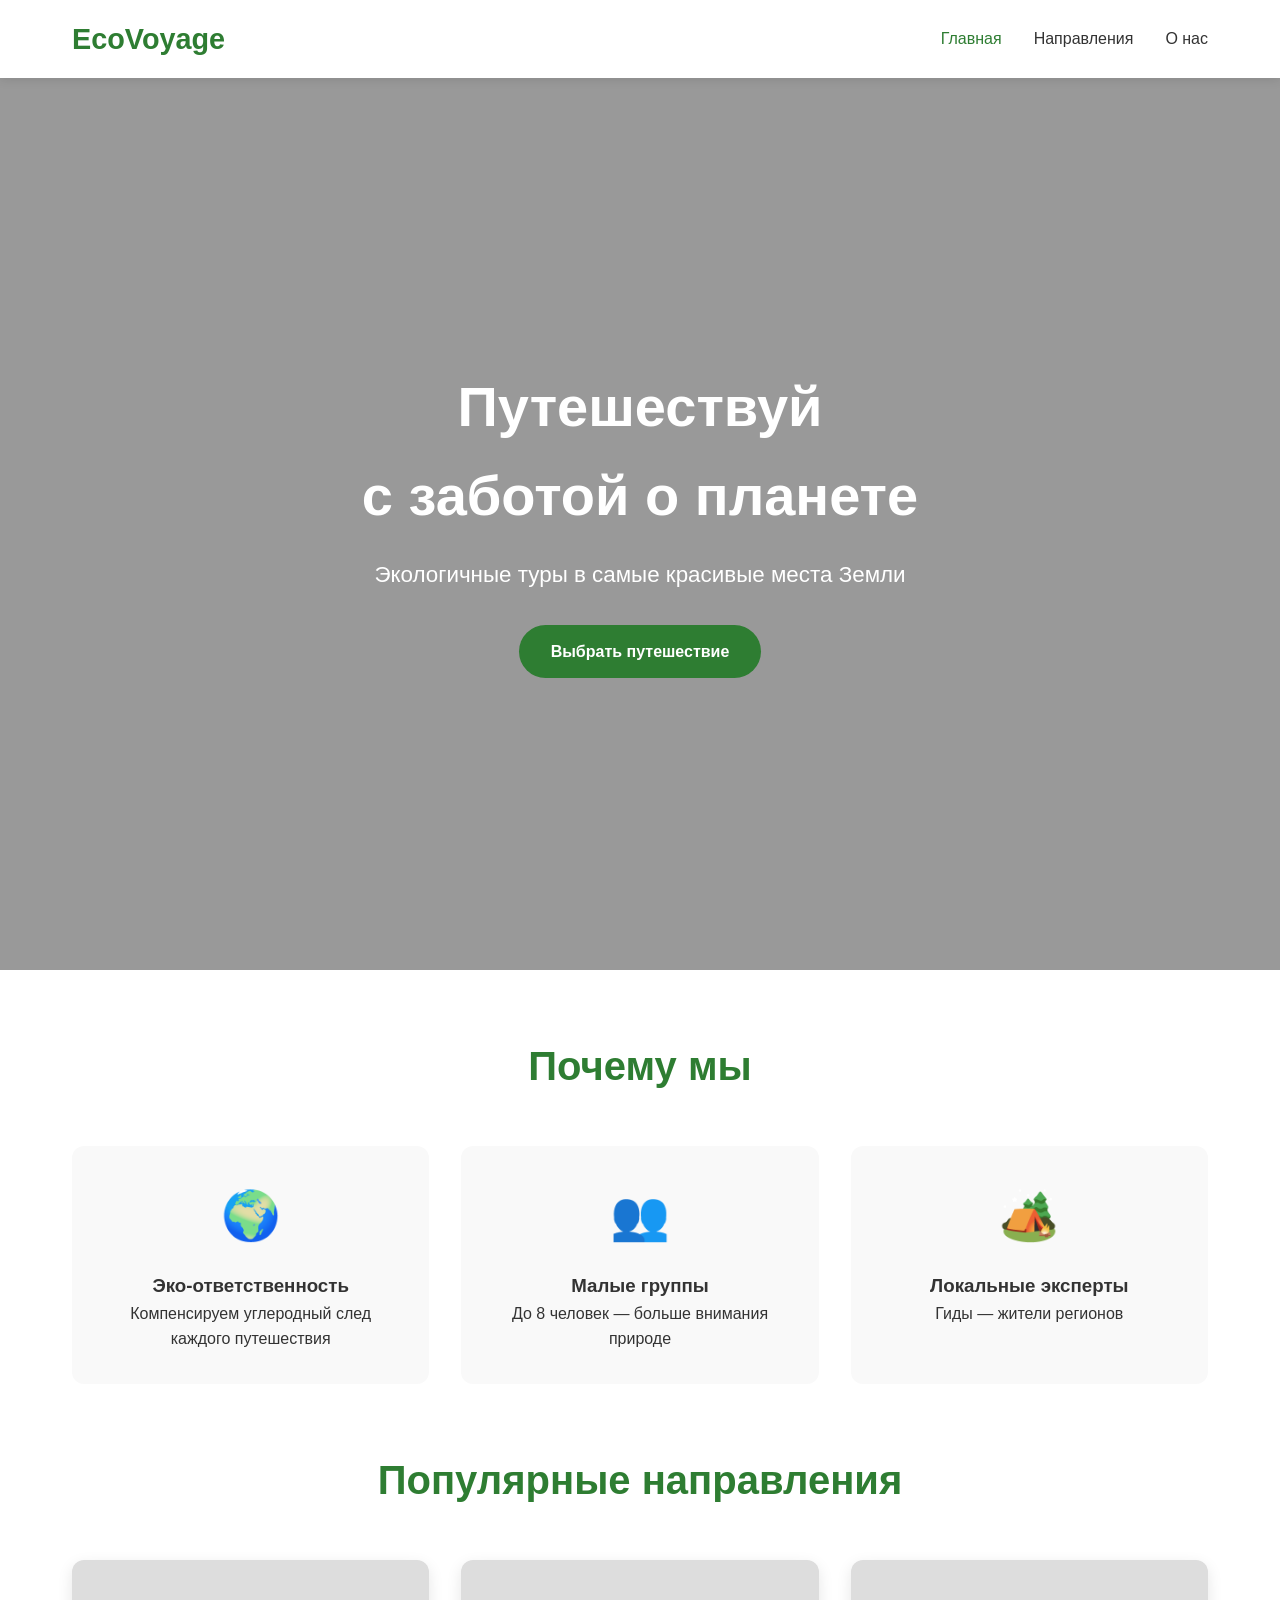
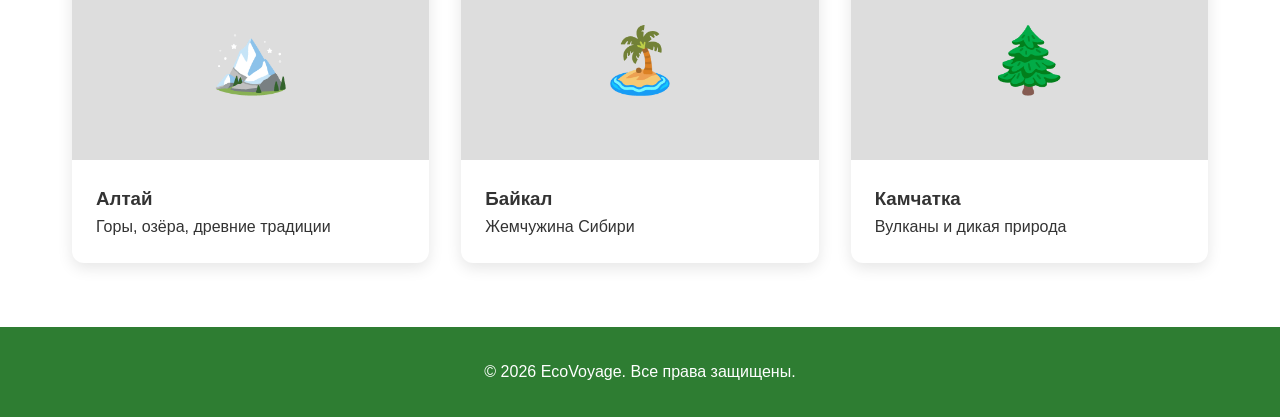
<file: index.html>
<!DOCTYPE html>
<html lang="ru">
<head>
    <meta charset="UTF-8">
    <meta name="viewport" content="width=device-width, initial-scale=1.0">
    <title>EcoVoyage — Экотуризм</title>
    <link rel="stylesheet" href="assets/css/style.css">
    <link rel="stylesheet" href="https://cdnjs.cloudflare.com/ajax/libs/font-awesome/6.5.0/css/all.min.css">
</head>
<body>
    <!-- Header -->
    <header class="header">
        <div class="header__container">
            <div class="header__logo">EcoVoyage</div>
            <nav class="header__nav">
                <a href="index.html" class="header__link header__link--active">Главная</a>
                <a href="destinations.html" class="header__link">Направления</a>
                <a href="about.html" class="header__link">О нас</a>
            </nav>
        </div>
    </header>

    <!-- Hero -->
    <section class="hero">
        <div class="hero__content">
            <h1 class="hero__title">Путешествуй<br>с заботой о планете</h1>
            <p class="hero__subtitle">Экологичные туры в самые красивые места Земли</p>
            <a href="destinations.html" class="btn btn--primary">Выбрать путешествие</a>
        </div>
    </section>

    <!-- Benefits -->
    <section class="benefits">
        <div class="container">
            <h2 class="section-title">Почему мы</h2>
            <div class="benefits__grid">
                <div class="benefit">
                    <div class="benefit__icon">🌍</div>
                    <h3 class="benefit__title">Эко-ответственность</h3>
                    <p class="benefit__text">Компенсируем углеродный след каждого путешествия</p>
                </div>
                <div class="benefit">
                    <div class="benefit__icon">👥</div>
                    <h3 class="benefit__title">Малые группы</h3>
                    <p class="benefit__text">До 8 человек — больше внимания природе</p>
                </div>
                <div class="benefit">
                    <div class="benefit__icon">🏕️</div>
                    <h3 class="benefit__title">Локальные эксперты</h3>
                    <p class="benefit__text">Гиды — жители регионов</p>
                </div>
            </div>
        </div>
    </section>

    <!-- Popular destinations preview -->
    <section class="popular">
        <div class="container">
            <h2 class="section-title">Популярные направления</h2>
            <div class="popular__cards">
                <a href="destinations.html" class="card">
                    <div class="card__image">🏔️</div>
                    <div class="card__content">
                        <h3 class="card__title">Алтай</h3>
                        <p class="card__text">Горы, озёра, древние традиции</p>
                    </div>
                </a>
                <a href="destinations.html" class="card">
                    <div class="card__image">🏝️</div>
                    <div class="card__content">
                        <h3 class="card__title">Байкал</h3>
                        <p class="card__text">Жемчужина Сибири</p>
                    </div>
                </a>
                <a href="destinations.html" class="card">
                    <div class="card__image">🌲</div>
                    <div class="card__content">
                        <h3 class="card__title">Камчатка</h3>
                        <p class="card__text">Вулканы и дикая природа</p>
                    </div>
                </a>
            </div>
        </div>
    </section>

    <footer class="footer">
        <div class="container">
            <p>&copy; 2026 EcoVoyage. Все права защищены.</p>
        </div>
    </footer>

</body>
</html>
</file>
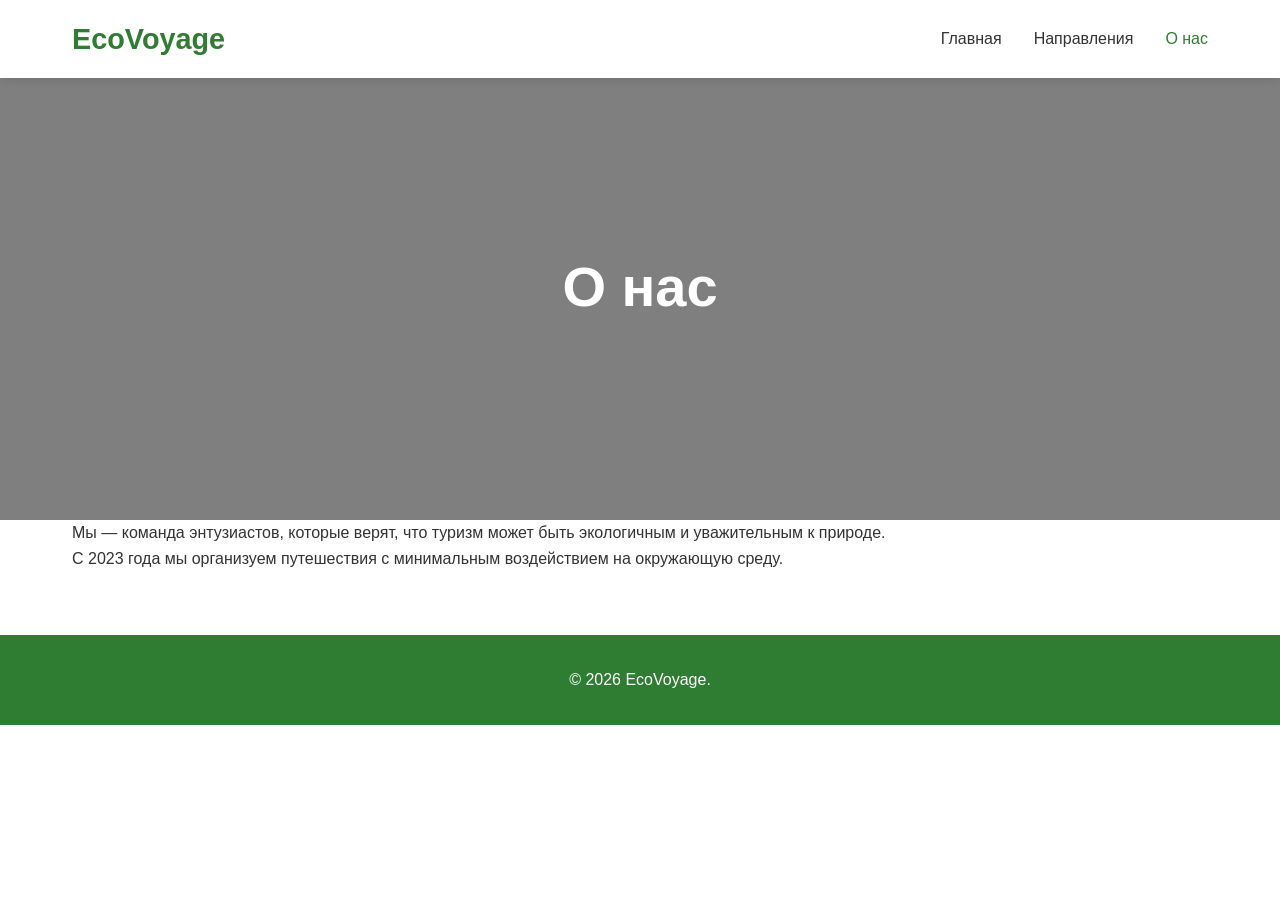
<file: about.html>
<!DOCTYPE html>
<html lang="ru">
<head>
    <meta charset="UTF-8">
    <meta name="viewport" content="width=device-width, initial-scale=1.0">
    <title>О нас — EcoVoyage</title>
    <link rel="stylesheet" href="assets/css/style.css">
</head>
<body>
    <header class="header">
        <div class="header__container">
            <div class="header__logo">EcoVoyage</div>
            <nav class="header__nav">
                <a href="index.html" class="header__link">Главная</a>
                <a href="destinations.html" class="header__link">Направления</a>
                <a href="about.html" class="header__link header__link--active">О нас</a>
            </nav>
        </div>
    </header>

    <section class="hero hero--small">
        <div class="hero__content">
            <h1 class="hero__title">О нас</h1>
        </div>
    </section>

    <section class="about">
        <div class="container">
            <p class="about__text">Мы — команда энтузиастов, которые верят, что туризм может быть экологичным и уважительным к природе.</p>
            <p class="about__text">С 2023 года мы организуем путешествия с минимальным воздействием на окружающую среду.</p>
        </div>
    </section>

    <footer class="footer">
        <div class="container">
            <p>&copy; 2026 EcoVoyage.</p>
        </div>
    </footer>
</body>
</html>
</file>
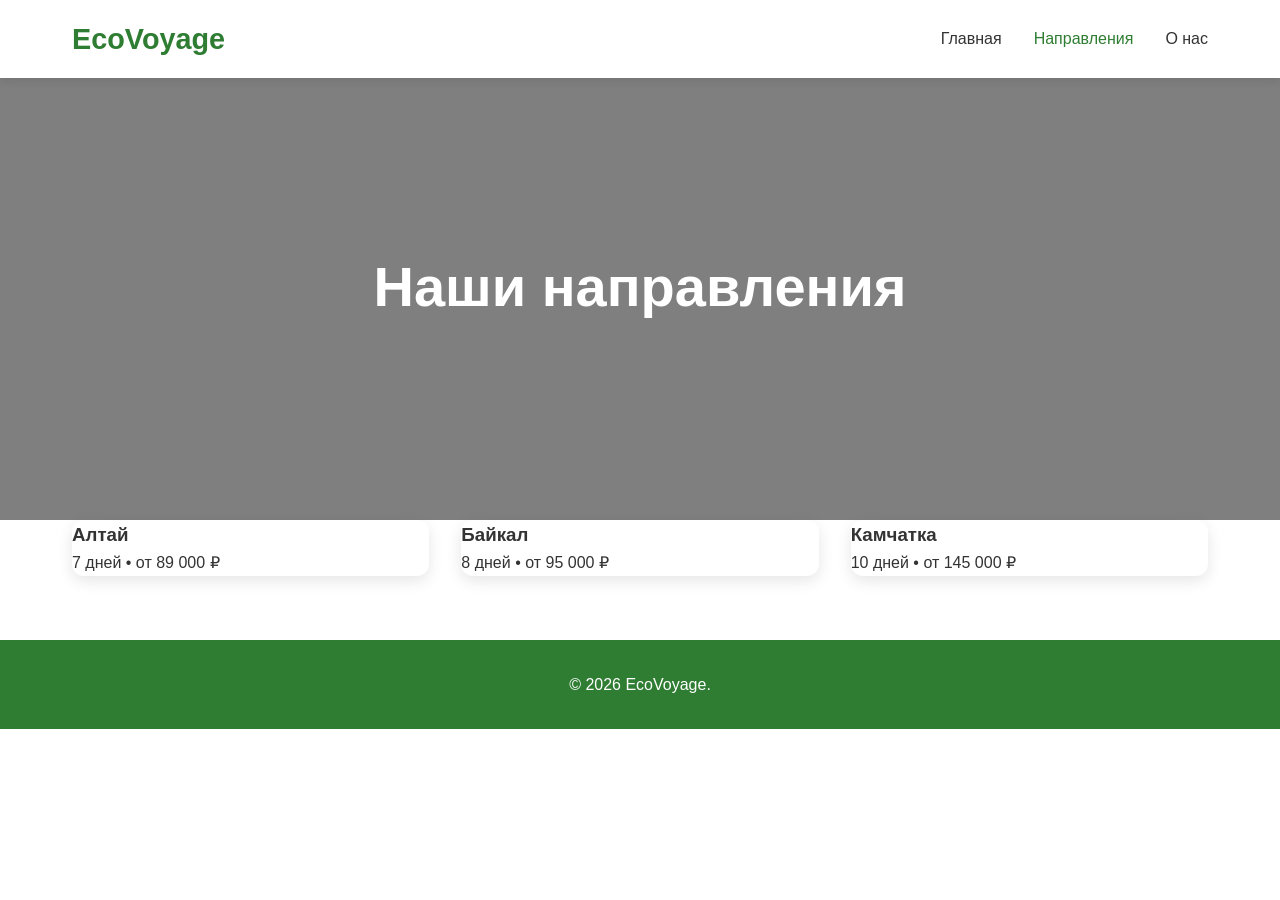
<file: destinations.html>
<!DOCTYPE html>
<html lang="ru">
<head>
    <meta charset="UTF-8">
    <meta name="viewport" content="width=device-width, initial-scale=1.0">
    <title>Направления — EcoVoyage</title>
    <link rel="stylesheet" href="assets/css/style.css">
    <link rel="stylesheet" href="https://cdnjs.cloudflare.com/ajax/libs/font-awesome/6.5.0/css/all.min.css">
</head>
<body>
    <header class="header">
        <div class="header__container">
            <div class="header__logo">EcoVoyage</div>
            <nav class="header__nav">
                <a href="index.html" class="header__link">Главная</a>
                <a href="destinations.html" class="header__link header__link--active">Направления</a>
                <a href="about.html" class="header__link">О нас</a>
            </nav>
        </div>
    </header>

    <section class="hero hero--small">
        <div class="hero__content">
            <h1 class="hero__title">Наши направления</h1>
        </div>
    </section>

    <section class="destinations">
        <div class="container">
            <div class="destinations__list">
                <div class="destination-card">
                    <h3>Алтай</h3>
                    <p>7 дней • от 89 000 ₽</p>
                </div>
                <div class="destination-card">
                    <h3>Байкал</h3>
                    <p>8 дней • от 95 000 ₽</p>
                </div>
                <div class="destination-card">
                    <h3>Камчатка</h3>
                    <p>10 дней • от 145 000 ₽</p>
                </div>
            </div>
        </div>
    </section>

    <footer class="footer">
        <div class="container">
            <p>&copy; 2026 EcoVoyage.</p>
        </div>
    </footer>
</body>
</html>
</file>
<file: assets/css/style.css>
* {
    margin: 0;
    padding: 0;
    box-sizing: border-box;
}

body {
    font-family: 'Segoe UI', Tahoma, Geneva, Verdana, sans-serif;
    line-height: 1.6;
    color: #333;
}

/* Header */
.header {
    background: #fff;
    box-shadow: 0 2px 10px rgba(0,0,0,0.1);
    position: fixed;
    width: 100%;
    top: 0;
    z-index: 1000;
}

.header__container {
    max-width: 1200px;
    margin: 0 auto;
    padding: 1rem 2rem;
    display: flex;
    justify-content: space-between;
    align-items: center;
}

.header__logo {
    font-size: 1.8rem;
    font-weight: bold;
    color: #2e7d32;
}

.header__nav {
    display: flex;
    gap: 2rem;
}

.header__link {
    text-decoration: none;
    color: #333;
    font-weight: 500;
    transition: color 0.3s;
}

.header__link:hover,
.header__link--active {
    color: #2e7d32;
}

/* Hero */
.hero {
    height: 100vh;
    background: linear-gradient(rgba(0,0,0,0.4), rgba(0,0,0,0.4)), url('https://source.unsplash.com/random/1920x1080/?nature') center/cover no-repeat;
    display: flex;
    align-items: center;
    justify-content: center;
    text-align: center;
    color: white;
    margin-top: 70px;
}

.hero--small {
    height: 50vh;
    background: linear-gradient(rgba(0,0,0,0.5), rgba(0,0,0,0.5)), url('https://source.unsplash.com/random/1920x1080/?forest') center/cover;
}

.hero__content {
    max-width: 800px;
    padding: 2rem;
}

.hero__title {
    font-size: 3.5rem;
    margin-bottom: 1rem;
}

.hero__subtitle {
    font-size: 1.4rem;
    margin-bottom: 2rem;
}

/* Buttons */
.btn {
    display: inline-block;
    padding: 14px 32px;
    border-radius: 50px;
    text-decoration: none;
    font-weight: 600;
    transition: all 0.3s;
}

.btn--primary {
    background: #2e7d32;
    color: white;
}

.btn--primary:hover {
    background: #1b5e20;
    transform: translateY(-3px);
}

/* Container */
.container {
    max-width: 1200px;
    margin: 0 auto;
    padding: 0 2rem;
}

/* Section Title */
.section-title {
    text-align: center;
    font-size: 2.5rem;
    margin: 4rem 0 3rem;
    color: #2e7d32;
}

/* Benefits */
.benefits__grid {
    display: grid;
    grid-template-columns: repeat(auto-fit, minmax(300px, 1fr));
    gap: 2rem;
}

.benefit {
    text-align: center;
    padding: 2rem;
    background: #f9f9f9;
    border-radius: 12px;
}

.benefit__icon {
    font-size: 3rem;
    margin-bottom: 1rem;
}

/* Cards */
.popular__cards,
.destinations__list {
    display: grid;
    grid-template-columns: repeat(auto-fit, minmax(300px, 1fr));
    gap: 2rem;
}

.card, .destination-card {
    background: white;
    border-radius: 12px;
    overflow: hidden;
    box-shadow: 0 5px 15px rgba(0,0,0,0.1);
    transition: transform 0.3s;
    text-decoration: none;
    color: inherit;
}

.card:hover {
    transform: translateY(-10px);
}

.card__image {
    height: 200px;
    background: #ddd;
    display: flex;
    align-items: center;
    justify-content: center;
    font-size: 4rem;
}

.card__content {
    padding: 1.5rem;
}

/* Footer */
.footer {
    background: #2e7d32;
    color: white;
    text-align: center;
    padding: 2rem 0;
    margin-top: 4rem;
}

/* Responsive */
@media (max-width: 768px) {
    .hero__title {
        font-size: 2.5rem;
    }
    .header__nav {
        gap: 1rem;
        font-size: 0.95rem;
    }
}
</file>
